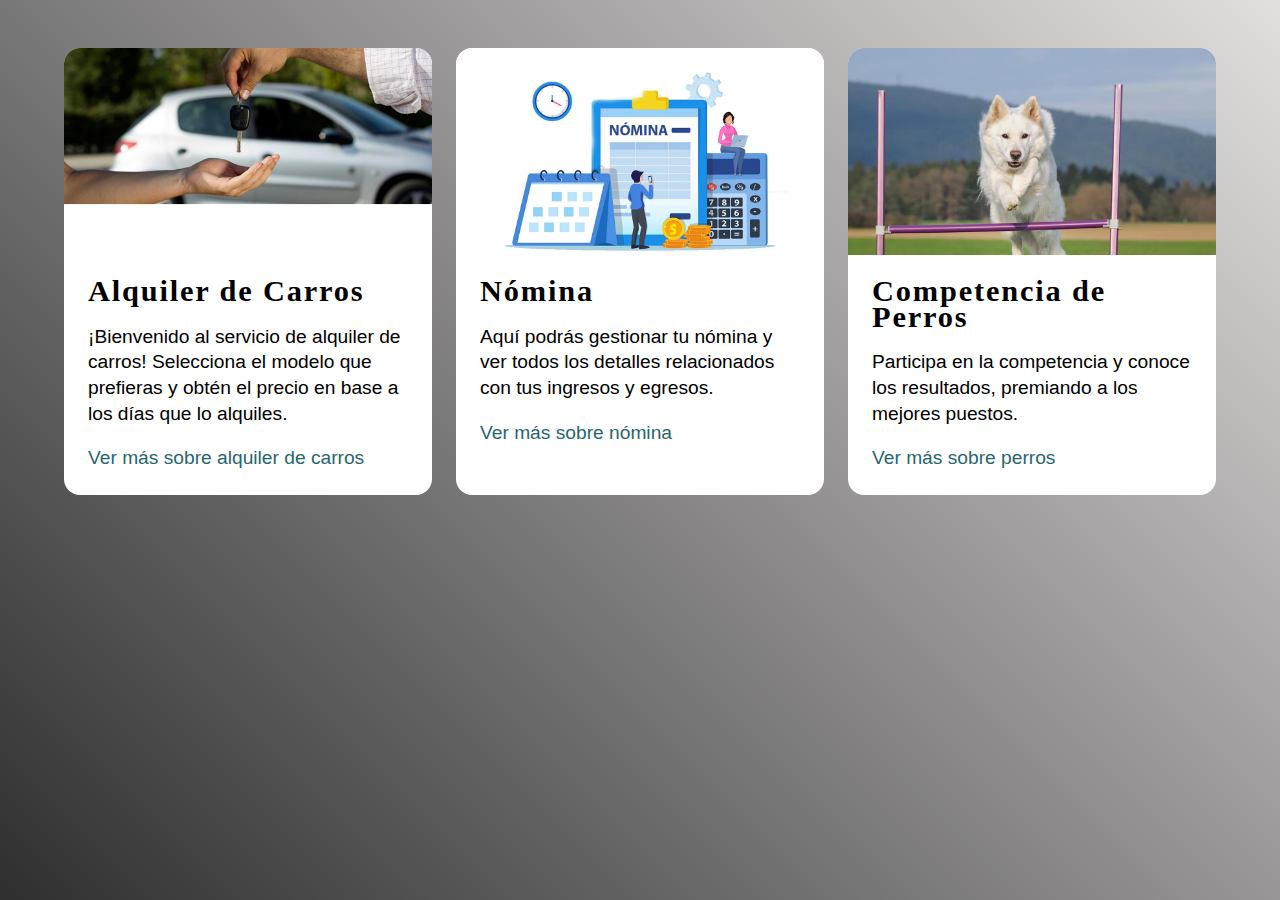
<file: index.html>
<!DOCTYPE html>
<html lang="es">
<head>
    <meta charset="UTF-8">
    <meta name="viewport" content="width=device-width, initial-scale=1.0">
    <title>Bienvenido a Hiper</title>
    <link rel="stylesheet" href="index.css">
</head>
<body>


    <section class="articles">
        <article>
            <div class="article-wrapper">
                <figure>
                    <img src="Alquiler.jpg" alt="Imagen de Alquiler de Carros" />
                </figure>
                <div class="article-body">
                    <h2>Alquiler de Carros</h2>
                    <p>
                        ¡Bienvenido al servicio de alquiler de carros! Selecciona el modelo que prefieras y obtén el precio en base a los días que lo alquiles.
                    </p>
                    <a href="carros.html" class="read-more">
                        Ver más sobre alquiler de carros <span class="sr-only">alquiler de carros</span>
                        <svg xmlns="http://www.w3.org/2000/svg" class="icon" viewBox="0 0 20 20" fill="currentColor">
                            <path fill-rule="evenodd" d="M12.293 5.293a1 1 0 011.414 0l4 4a1 1 0 010 1.414l-4 4a1 1 0 01-1.414-1.414L14.586 11H3a1 1 0 110-2h11.586l-2.293-2.293a1 1 0 010-1.414z" clip-rule="evenodd" />
                        </svg>
                    </a>
                </div>
            </div>
        </article>

        <article>
            <div class="article-wrapper">
                <figure>
                    <img src="Nómina.webp" alt="Imagen de Nómina" />
                </figure>
                <div class="article-body">
                    <h2>Nómina</h2>
                    <p>
                        Aquí podrás gestionar tu nómina y ver todos los detalles relacionados con tus ingresos y egresos.
                    </p>
                    <a href="nomina.html" class="read-more">
                        Ver más sobre nómina <span class="sr-only">nómina</span>
                        <svg xmlns="http://www.w3.org/2000/svg" class="icon" viewBox="0 0 20 20" fill="currentColor">
                            <path fill-rule="evenodd" d="M12.293 5.293a1 1 0 011.414 0l4 4a1 1 0 010 1.414l-4 4a1 1 0 01-1.414-1.414L14.586 11H3a1 1 0 110-2h11.586l-2.293-2.293a1 1 0 010-1.414z" clip-rule="evenodd" />
                        </svg>
                    </a>
                </div>
            </div>
        </article>

        <article>
            <div class="article-wrapper">
                <figure>
                    <img src="Prueba.avif" alt="Imagen de Perros" />
                </figure>
                <div class="article-body">
                    <h2>Competencia de Perros</h2>
                    <p>
                        Participa en la competencia y conoce los resultados, premiando a los mejores puestos.
                    </p>
                    <a href="perros/perros.html" class="read-more">
                        Ver más sobre perros <span class="sr-only">perros</span>
                        <svg xmlns="http://www.w3.org/2000/svg" class="icon" viewBox="0 0 20 20" fill="currentColor">
                            <path fill-rule="evenodd" d="M12.293 5.293a1 1 0 011.414 0l4 4a1 1 0 010 1.414l-4 4a1 1 0 01-1.414-1.414L14.586 11H3a1 1 0 110-2h11.586l-2.293-2.293a1 1 0 010-1.414z" clip-rule="evenodd" />
                        </svg>
                    </a>
                </div>
            </div>
        </article>
    </section>
</body>
</html>
</file>
<file: index.css>
article {
    --img-scale: 1.001;
    --title-color: black;
    --link-icon-translate: -20px;
    --link-icon-opacity: 0;
    position: relative;
    border-radius: 16px;
    box-shadow: none;
    background: #fff;
    transform-origin: center;
    transition: all 0.4s ease-in-out;
    overflow: hidden;
  }
  
  article a::after {
    position: absolute;
    inset-block: 0;
    inset-inline: 0;
    cursor: pointer;
    content: "";
  }
  
  /* basic article elements styling */
  article h2 {
    margin: 0 0 18px 0;
    font-family: "Bebas Neue", cursive;
    font-size: 1.9rem;
    letter-spacing: 0.06em;
    color: var(--title-color);
    transition: color 0.3s ease-out;
  }
  
  figure {
    margin: 0;
    padding: 0;
    aspect-ratio: 16 / 9;
    overflow: hidden;
  }
  
  article img {
    max-width: 100%;
    transform-origin: center;
    transform: scale(var(--img-scale));
    transition: transform 0.4s ease-in-out;
  }
  
  .article-body {
    padding: 24px;
  }
  
  article a {
    display: inline-flex;
    align-items: center;
    text-decoration: none;
    color: #28666e;
  }
  
  article a:focus {
    outline: 1px dotted #28666e;
  }
  
  article a .icon {
    min-width: 24px;
    width: 24px;
    height: 24px;
    margin-left: 5px;
    transform: translateX(var(--link-icon-translate));
    opacity: var(--link-icon-opacity);
    transition: all 0.3s;
  }
  
  /* using the has() relational pseudo selector to update our custom properties */
  article:has(:hover, :focus) {
    --img-scale: 1.1;
    --title-color: #6e4728;
    --link-icon-translate: 0;
    --link-icon-opacity: 1;
    box-shadow: rgba(0, 0, 0, 0.16) 0px 10px 36px 0px, rgba(0, 0, 0, 0.06) 0px 0px 0px 1px;
  }
  
  
  /************************ 
  Generic layout (demo looks)
  **************************/
  
  *,
  *::before,
  *::after {
    box-sizing: border-box;
  }
  
  body {
    margin: 0;
    padding: 48px 0;
    font-family: "Figtree", sans-serif;
    font-size: 1.2rem;
    line-height: 1.6rem;
    background-image: linear-gradient(45deg, #000000d0, #dbd7d7d0);
    min-height: 100vh;
  }
  
  .articles {
    display: grid;
    max-width: 1200px;
    margin-inline: auto;
    padding-inline: 24px;
    grid-template-columns: repeat(auto-fill, minmax(320px, 1fr));
    gap: 24px;
  }
  
  @media screen and (max-width: 960px) {
    article {
      container: card/inline-size;
    }
    .article-body p {
      display: none;
    }
  }
  
  @container card (min-width: 380px) {
    .article-wrapper {
      display: grid;
      grid-template-columns: 100px 1fr;
      gap: 16px;
    }
    .article-body {
      padding-left: 0;
    }
    figure {
      width: 100%;
      height: 100%;
      overflow: hidden;
    }
    figure img {
      height: 100%;
      aspect-ratio: 1;
      object-fit: cover;
    }
  }
  
  .sr-only:not(:focus):not(:active) {
    clip: rect(0 0 0 0); 
    clip-path: inset(50%);
    height: 1px;
    overflow: hidden;
    position: absolute;
    white-space: nowrap; 
    width: 1px;
  }
</file>
